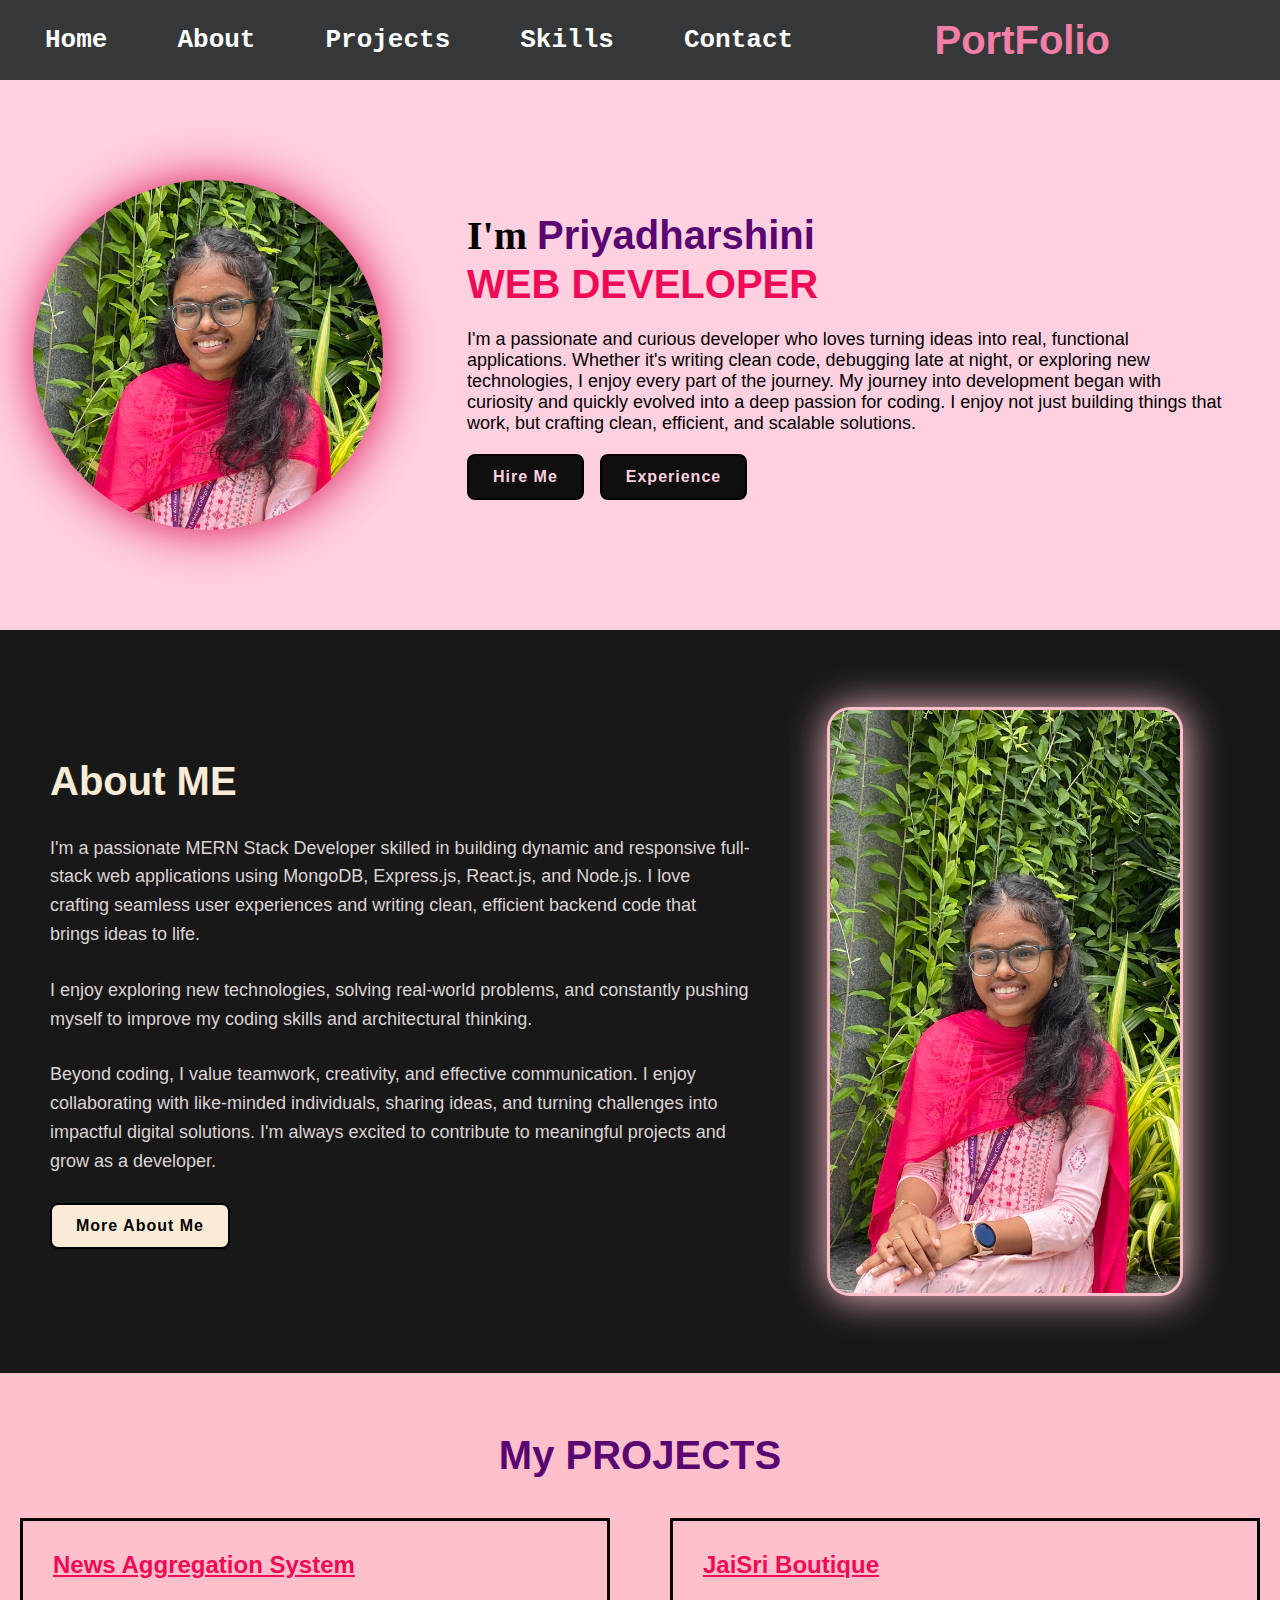
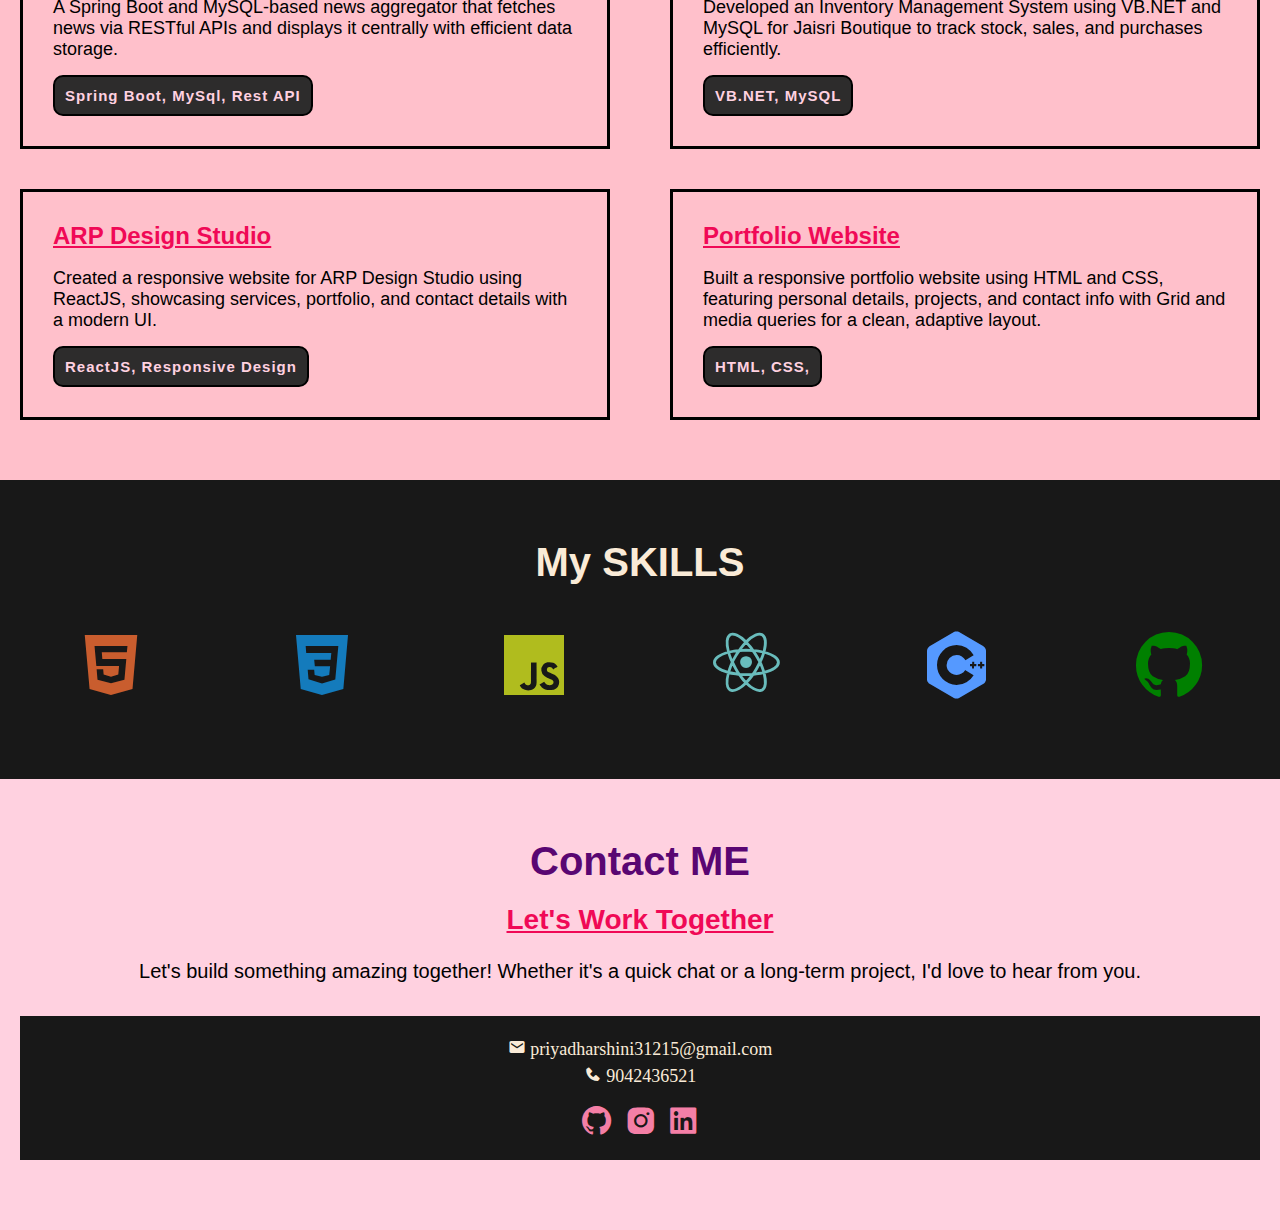
<file: index.html>
<!DOCTYPE html>
<html lang="en">
<head>
    <meta charset="UTF-8" />
    <meta name="viewport" content="width=device-width, initial-scale=1.0" />
    <title>My Portfolio</title>
    <link rel="stylesheet" href="portfolio.css" />
    <link rel="stylesheet" href="https://cdnjs.cloudflare.com/ajax/libs/font-awesome/6.0.0-beta3/css/all.min.css" integrity="sha512-Fo3rlrZj/k7ujTnHq6J7PZ0vWd95Jj6fOj9RQzv6b0xS+7kTld9GZlqC0b3x8ZftSgrRbxL4Yl1fwGO5pDyoVg==" crossorigin="anonymous" referrerpolicy="no-referrer" />
    <link href='https://unpkg.com/boxicons@2.1.4/css/boxicons.min.css' rel='stylesheet'>
</head>
<body>
    <nav class="navbar">
        <input type="checkbox" id="nav-toggle" class="nav-toggle" />
        <label for="nav-toggle" class="nav-toggle-label">☰</label>
        <ul class="nav-menu">
            <li><a href="#home">Home</a></li>
            <li><a href="#about">About</a></li>
            <li><a href="#projects">Projects</a></li>
            <li><a href="#skills">Skills</a></li>
            <li><a href="#contact">Contact</a></li>
        </ul>
        <div id="heading"><strong>PortFolio</strong></div>
    </nav>
    
    <div class="space"></div>

    <section class="home" id="home">
        <div class="image-box">
            <img id="img" src="./image/photo1.JPG" alt="Priya's Photo">
        </div>
        <div class="home-content">
            <h1>I'm <span>Priyadharshini</span></h1>
            <h2><span class="typing-text">WEB DEVELOPER</span></h2>
            <p> I'm a passionate and curious developer who loves turning ideas into real, functional applications.
            Whether it's writing clean code, debugging late at night, or exploring new technologies, 
            I enjoy every part of the journey. My journey into development began with curiosity and quickly evolved into a deep passion for coding. 
            I enjoy not just building things that work, but crafting clean, efficient, and scalable solutions.</p>
            <div class="button">
                <button class="btn" id="btn-1">Hire Me</button>
                <button class="btn" id="btn-2">Experience</button>
            </div>
    </section>

    <section class="about" id="about">
        <div class="about-cnt">
            <h2 class="about-heading"> <span>About ME</span></h2>
            <p>I'm a passionate MERN Stack Developer skilled in building dynamic and responsive full-stack web applications using MongoDB, Express.js, React.js, and Node.js. I love crafting seamless user experiences and writing clean, efficient backend code that brings ideas to life.</p>
            <p>I enjoy exploring new technologies, solving real-world problems, and constantly pushing myself to improve my coding skills and architectural thinking.</p>
            <p>Beyond coding, I value teamwork, creativity, and effective communication. I enjoy collaborating with like-minded individuals, sharing ideas, and turning challenges into impactful digital solutions. I'm always excited to contribute to meaningful projects and grow as a developer.</p>
            <button class="btn" id="btn-3">More About Me</button>
        </div>
        <img src="./image/photo1.JPG" alt="Priya's Photo">
    </section>

    <section class="project" id="projects">
        <h2>My PROJECTS</h2>
        <div class="project-cnt">
            <div class="project-box">
                <div class="box-1">
                    <h3>News Aggregation System</h3>
                    <p>A Spring Boot and MySQL-based news aggregator that fetches news via RESTful APIs and displays it centrally with efficient data storage.</p>
                    <button class="btn-4">Spring Boot, MySql, Rest API</button>
                </div>
                <div class="box-2">
                    <h3>JaiSri Boutique</h3>
                    <p>Developed an Inventory Management System using VB.NET and MySQL for Jaisri Boutique to track stock, sales, and purchases efficiently.</p>
                    <button class="btn-4">VB.NET, MySQL</button>
                </div>
                <div class="box-3">
                    <h3>ARP Design Studio</h3>
                    <p>Created a responsive website for ARP Design Studio using ReactJS, showcasing services, portfolio, and contact details with a modern UI.</p>
                    <button class="btn-4">ReactJS, Responsive Design</button>
                </div>
                <div class="box-4">
                    <h3>Portfolio Website</h3>
                    <p>Built a responsive portfolio website using HTML and CSS, featuring personal details, projects, and contact info with Grid and media queries for a clean, adaptive layout.</p>
                    <button class="btn-4">HTML, CSS,</button>
                </div>
            </div>
        </div>
    </section>

    <section class="skills" id="skills">
        <h2 class="skill-heading">My SKILLS</h2>
        <div class="container1">
            <div class="bar">
                <div id="html-bx"><i style="color: #c95d2e;" class='bx bxl-html5'></i></div>
                <div id="css-bx"><i style="color: #147bbc;" class='bx bxl-css3'></i></div>
                <div id="js-bx"><i style="color: #b0bc1e;" class='bx bxl-javascript'></i></div>
                <div id="react-bx"> <i style="color: #69bcbc;" class='bx bxl-react'></i></div>
                <div id="cpp-bx"><i style="color: #5599ff;" class='bx bxl-c-plus-plus'></i></div>
                <div id="ghub-bx"><i style="color: green;" class='bx bxl-github'></i></div>
            </div>
        </div>
    </section>

    <section class="contact-me" id="contact">
        <h2>Contact ME</h2>
        <h3 class="contact-heading">Let's Work Together</h3>
        <p>Let's build something amazing together! Whether it's a quick chat or a long-term project, I'd love to hear from you.</p>
        <ul class="contact-list">
            <li><i class='bx bxs-envelope' ></i> priyadharshini31215@gmail.com</li>
            <li><i class='bx bxs-phone'></i> 9042436521</li>
            <li class="contact-icons">
                <a href="https://github.com/spriyadharshini15" target="_blank"><i class='bx bxl-github' style="color: rgb(244, 127, 166);"></i></a>
                <a href="https://www.instagram.com/minion_girl315?igsh=MWJpOTNhZ2tsY2kxZg==" target="_blank"><i class='bx bxl-instagram-alt' style="color: rgb(244, 127, 166);"></i></a>
                <a href="https://www.linkedin.com/in/priya-dharshini-48675a2a0" target="_blank"><i class='bx bxl-linkedin-square' style="color: rgb(244, 127, 166);"></i></a>
            </li>
        </ul>
    </section>
</body>
</html>
</file>
<file: portfolio.css>
* {
  margin: 0;
  border: 0;
  padding: 0;
  box-sizing: border-box;
}

:root {
  --primary-color: rgb(89, 6, 114);
  --accent-color: rgb(240, 9, 86);
  --bg-dark: rgb(24, 24, 24);
  --bg-light: rgb(255, 209, 224);
}

html, body {
  scroll-behavior: smooth;
  overflow-x: hidden;
  width: 100%;
}

body {
  background-color: var(--bg-light);
}

section {
  scroll-margin-top: 90px;
}

/* Navbar */
.navbar {
  display: flex;
  align-items: center;
  justify-content: space-between;
  position: fixed;
  background-color: rgb(53, 55, 56);
  width: 100%;
  padding: 10px 20px;
  height: 80px;
  top: 0;
  z-index: 1000;
}

.nav-menu {
  display: flex;
  gap: 20px;
  list-style: none;
  margin: 0;
  padding: 0;
}

.navbar a {
  color: white;
  text-decoration: none;
  font-size: 26px;
  font-weight: bold;
  margin: 0 25px;
  font-family: 'Courier New', Courier, monospace;
}

.nav-toggle {
  display: none;
}

.nav-toggle-label {
  display: none;
  font-size: 30px;
  color: white;
  cursor: pointer;
}

a:hover {
  color: rgb(244, 127, 166);
  text-decoration: underline;
}

.space {
  height: 80px;
}

#heading {
  color: rgb(244, 127, 166);
  font-size: 40px;
  padding-right: 150px;
  font-family: 'Segoe UI', Tahoma, Geneva, Verdana, sans-serif;
}

/* Home Section */
.home {
    width: 100%;
    min-height: 550px;
    display: flex;
    flex-wrap: wrap;
    gap: 4em;
    padding: 40px 20px;
    align-items: center;
    justify-content: center;
}

.home-content {
  max-width: 800px;
  padding: 20px;
}

.home-content h1,
.home-content h2 {
  font-size: 40px;
  line-height: 1.2;
}

.home-content h1 span {
  color: var(--primary-color);
  font-family: 'Segoe UI', Tahoma, Geneva, Verdana, sans-serif;
}

.home-content h2 span {
  color: var(--accent-color);
  font-family: 'Trebuchet MS', 'Lucida Sans Unicode', 'Lucida Grande', 'Lucida Sans', Arial, sans-serif;
}

.home-content p {
  font-size: 18px;
  margin: 20px 0;
  font-family:'Gill Sans', 'Gill Sans MT', Calibri, 'Trebuchet MS', sans-serif;
}

.button {
  width: 100%;
  display: flex;
  flex-wrap: wrap;
  gap: 1em;
}

.btn {
  padding: 12px 24px;
  background-color: rgb(16, 15, 15);
  color: var(--bg-light);
  border: 2px solid black;
  border-radius: 8px;
  font-size: 16px;
  font-weight: bold;
  letter-spacing: 1px;
  cursor: pointer;
  transition: all 0.3s ease-in-out;
}

.btn:hover {
  color: white;
}

#btn-1:hover {
  background-color: rgb(219, 18, 85);
}

#btn-2:hover {
  background-color: var(--primary-color);
}

.image-box img {
    width: 350px;
    height: 350px;
    border-radius: 50%;
    object-fit: cover;
    display: block;
    margin: 0 auto;
    filter: drop-shadow(1px 1px 25px rgb(219, 18, 85));
}

/* About Section */
.about {
    display: flex;
    align-items: center;
    padding: 80px 50px;
    gap: 5em;          
    background-color: rgb(24, 24, 24);
    justify-content: center;  
}

.about-cnt {
  max-width: 800px;
}

.about img {
    width: 100%;
    max-width: 350px;
    box-shadow: 0 0 0 3px pink;
    border-radius: 20px;
    object-fit: cover;
    filter: drop-shadow(1px 1px 20px pink);
    margin-left: 0;   
    margin-right: 50px;
}

.about h2 {
  font-size: 40px;
  line-height: 1.3;
  font-family: 'Segoe UI', Tahoma, Geneva, Verdana, sans-serif;
  color: antiquewhite;
}

.about p {
  font-size: 18px;
  margin: 1.5em 0;
  line-height: 1.6;
  color: rgb(220, 212, 212);
  font-family:'Gill Sans', 'Gill Sans MT', Calibri, 'Trebuchet MS', sans-serif;
}

#btn-3 {
  background-color: antiquewhite;
  color: black;
}

#btn-3:hover {
  background-color: palevioletred;
}

/* Projects */
.project {
  padding: 60px 20px;
  background-color: pink;
}

.project h2 {
    font-size: 40px;
    text-align: center;
    color: rgb(89, 6, 114);
    font-family:'Segoe UI', Tahoma, Geneva, Verdana, sans-serif;
    margin-bottom: 40px; 
}

.project-box {
     display: grid;
    grid-template-columns: repeat(2, 1fr); 
    grid-template-rows: repeat(2, auto);  
    gap: 40px 60px; 
    justify-content: center;
    max-width: 1300px;  
    margin: 0 auto;    
}

.project-box > div {
  border: 3px solid black;
  padding: 30px;
  transition: transform 1s, box-shadow 1s;
}

.project-box div > h3 {
  font-size: 24px;
  color: var(--accent-color);
  font-weight: bold;
  text-decoration: underline;
  font-family: 'Trebuchet MS', sans-serif;
}

.project-box > div > p {
  font-size: 18px;
  margin-top: 1em;
  font-family:'Gill Sans', 'Gill Sans MT', Calibri, 'Trebuchet MS', sans-serif;
}

.project-box > div:hover {
  transform: scale(1.05);
  box-shadow: 3px 3px 25px #171717;
}

.btn-4 {
  padding: 10px 10px;
  margin-top: 1em;
  background-color: rgb(45, 44, 44);
  color: var(--bg-light);
  border: 2px solid black;
  border-radius: 10px;
  font-size: 15px;
  font-weight: bold;
  letter-spacing: 1px;
  cursor: pointer;
  transition: all 0.3s ease-in-out;
}

.btn-4:hover {
  background-color: var(--primary-color);
  color: white;
}

/* Skills */
.skills {
  background-color: var(--bg-dark);
  padding: 60px 20px;
}

.skills > h2 {
  font-size: 40px;
  text-align: center;
  color: antiquewhite;
  font-family: 'Segoe UI', Tahoma, Geneva, Verdana, sans-serif;
}

.bar {
  display: grid;
  grid-template-columns: repeat(auto-fit, minmax(150px, 1fr));
  gap: 30px;
  padding-top: 40px;
  justify-content: center;
  align-items: center;
  text-align: center;
  font-size: 80px;
}

.box-1, .box-2, .box-3, .box-4,
#html-bx, #css-bx, #js-bx, #react-bx, #cpp-bx, #ghub-bx {
  transition: transform 0.3s ease-in-out;
}

.box-1:hover, .box-1:active,
.box-2:hover, .box-2:active,
.box-3:hover, .box-3:active,
.box-4:hover, .box-4:active,
#html-bx:hover, #html-bx:active,
#css-bx:hover, #css-bx:active,
#js-bx:hover, #js-bx:active,
#react-bx:hover, #react-bx:active,
#cpp-bx:hover, #cpp-bx:active,
#ghub-bx:hover, #ghub-bx:active {
  transform: scale(1.2);
}

/* Contact Section */
.contact-me {
  padding: 60px 20px;
  text-align: center;
}

.contact-me > h2 {
  font-size: 40px;
  color: var(--primary-color);
  font-family: 'Segoe UI', Tahoma, Geneva, Verdana, sans-serif;
  margin-bottom: 20px;  
}

.contact-me > h3 {
  font-size: 28px;
  color: var(--accent-color);
  font-family: 'Trebuchet MS', sans-serif;
  text-decoration: underline;
  margin-bottom: 15px;  
}

.contact-me > p {
  font-size: 20px;
  line-height: 2em;
  font-family: 'Gill Sans', sans-serif;
   margin-bottom: 25px; 
}

.contact-list {
  background-color: var(--bg-dark);
  color: antiquewhite;
  list-style: none;
  padding-top: 20px;
  font-size: 18px;
  width: 100%;
  text-align: center;
   margin: 10px 0;
   line-height: 1.5em;
}

.contact-list:not(:last-of-type) {
  margin-bottom: 30px;
}

.contact-icons {
  font-size: 35px;
  line-height: 2em;
   margin: 0 15px; 
  display: inline-block;
}


/*Navbar*/

@media (max-width: 1024px) {
  .nav-menu {
    display: none; /* hide menu by default */
    flex-direction: column;
    background: var(--bg-dark);
    position: absolute;
    top: 100%;
    left: 0;
    width: 100%;
    padding: 10px 0;
  }
  /* Show hamburger */
  .nav-toggle-label {
    display: block;
     margin-right: 20px;
  }
  /* Show menu when checked */
  .nav-toggle:checked + .nav-toggle-label + .nav-menu {
    display: flex;
  }
  /* Nav links styling for vertical menu */
  .nav-menu li {
    padding: 10px 20px;
  }
  .nav-menu li a {
    display: block;
  }
   h2.portfolio-heading {
    margin-top: 20px;
    margin-bottom: 20px;
  }
}

/* For laptop & above: normal horizontal nav */
@media (min-width: 1025px) {
  .nav-menu {
    display: flex !important;
  }
}

/*Home-Section*/

@media (max-width: 768px) {
    .home {
        flex-direction: column;
        gap: 3em;
        padding: 20px;
        text-align: center;
    }

    .home-content {
        padding: 0 10px;
    }

    .image-box img {
        width: 280px;
        height: 280px;
        margin: 0 auto;
    }

     .home-headings {
    display: flex;
    justify-content: center;
    gap: 0.5em;
    flex-wrap: nowrap;
  }

  .home-headings h1, .home-headings h2 {
    white-space: nowrap;
    margin: 0;
  }
}

@media (max-width: 768px) {
  .button {
    width: 100% !important;
    max-width: 350px;
    justify-content: center !important;
    margin: 0 auto;
    gap: 1em;
  }
}

/*About-Section*/

@media (max-width: 768px) {
  .about {
    flex-direction: column;
    padding: 40px 20px;
    gap: 30px;
    justify-content: center;
    text-align: center;
  }

  .about img {
    width: 80%;
    max-width: 300px;
    height: auto;
    margin: 0 auto;
  }

  .about-cnt {
    max-width: 100%;
    padding: 0 10px;
  }

  .about h2 {
    font-size: 36px;
  }

  .about p {
    font-size: 18px;
  }
}

/*Projects-Section*/

@media (max-width: 1024px) {
  .project {
    padding: 50px 20px;
  }

  .project-box {
    grid-template-columns: repeat(2, 1fr);
    gap: 40px; 
    padding: 0 10px;
  }

  .project-box > div {
    max-width: 450px; 
    margin: 0 auto;
  }

  .project h2 {
    font-size: 36px;
    margin-bottom: 30px;
  }
}

@media (max-width: 600px) {
  .project-box {
    grid-template-columns: 1fr;
    gap: 30px;
  }

  .project-box > div {
    max-width: 90%; 
    margin: 0 auto;
  }

  .project h2 {
    font-size: 28px;
    margin-bottom: 20px;
  }
}

@media only screen and (max-width: 768px) {
  .project-button {
    background-color: var(--primary-color); 
  }
}

/*Skills-Section*/

@media (max-width: 1024px) {
  .bar {
    grid-template-columns: repeat(2, 1fr); 
    grid-template-rows: repeat(3, auto);  
    gap: 50px;
    font-size: 90px;
    justify-content: center;
    width: 90%;
    max-width: 600px;
    margin: 0 auto;
  }
}

@media (max-width: 600px) {
  .bar {
    grid-template-columns: repeat(2, 1fr); 
    grid-template-rows: repeat(3, auto);   
    gap: 40px;
    font-size: 70px;
    width: 90%;
    max-width: 350px;
    margin: 0 auto;
  }
}

/*Contact-Section*/

@media screen and (max-width: 768px) {
  .contact-me {
    padding: 40px 15px;
  }

  .contact-me > h2 {
    font-size: 32px;
  }

  .contact-me > h3 {
    font-size: 24px;
  }

  .contact-me > p {
    font-size: 18px;
  }

  .contact-list {
    font-size: 16px;
    padding-top: 15px;
  }

  .contact-icons {
    font-size: 28px;
    line-height: 2.5em;
  }

  .contact-list:not(:last-of-type) {
    margin-bottom: 20px;
  }
}
</file>
